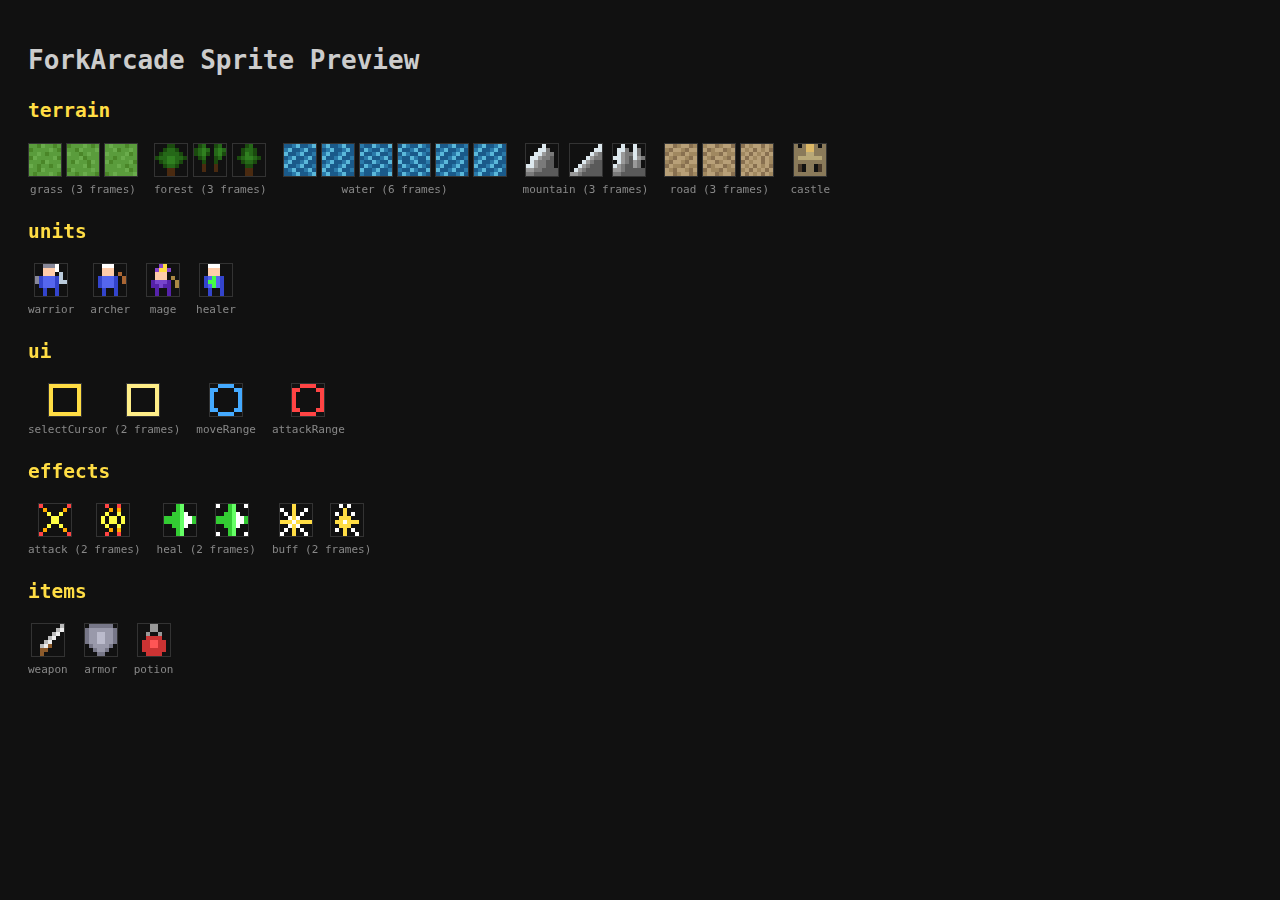
<file: _preview.html>
<!DOCTYPE html>
<html><head><meta charset="utf-8"><title>Sprite Preview</title>
<style>
  body { background: #111; color: #ccc; font-family: monospace; padding: 20px; }
  h2 { color: #fd4; margin-top: 24px; }
  .sprite-row { display: flex; gap: 16px; flex-wrap: wrap; margin: 8px 0; }
  .sprite-card { text-align: center; }
  .sprite-card canvas { border: 1px solid #333; display: block; margin: 4px auto; image-rendering: pixelated; }
  .sprite-card span { font-size: 11px; color: #888; }
  .frames-row { display: flex; gap: 4px; justify-content: center; }
</style></head><body>
<h1>ForkArcade Sprite Preview</h1>
<script>
var data = {"terrain": {"grass": {"w": 8, "h": 8, "palette": {"1": "#5a9c3c", "2": "#4a8628", "3": "#6aac4c"}, "frames": [["11231121", "21111312", "11312111", "23111132", "11123111", "31211213", "11231111", "12111312"], ["21113121", "11231113", "31121311", "11132111", "12311231", "11113211", "23111131", "11213112"], ["13111211", "11321131", "31111321", "11213111", "32111132", "11131211", "11111321", "21311113"]], "origin": [0, 0]}, "forest": {"w": 8, "h": 8, "palette": {"1": "#1a4a0e", "2": "#256818", "3": "#308020", "4": "#4a2a10"}, "frames": [["...11...", "..1221..", ".122221.", "12233221", ".123321.", "..1221..", "...44...", "...44..."], [".12..12.", "1232.232", "1231.231", ".12..12.", "..1..1..", "..4..4..", "..4..4..", "........"], ["...12...", "..1221..", "..1321..", ".123321.", "..1221..", "...11...", "...44...", "...44..."]], "origin": [0, 0]}, "water": {"w": 8, "h": 8, "palette": {"1": "#1a5a8a", "2": "#2a7aaa", "3": "#5ab8da"}, "frames": [["11231123", "23112311", "31123112", "12311231", "23112311", "31123112", "12311231", "11231123"], ["23112311", "12311231", "23112311", "31123112", "12311231", "23112311", "31123112", "23112311"], ["21132113", "13211321", "31123112", "12311231", "21132113", "13211321", "31123112", "21132113"], ["13211321", "31123112", "13211321", "21132113", "31123112", "13211321", "21132113", "13211321"], ["31123112", "12311231", "23112311", "31123112", "12311231", "23112311", "31123112", "12311231"], ["12311231", "23112311", "31123112", "12311231", "23112311", "31123112", "12311231", "23112311"]], "origin": [0, 0]}, "mountain": {"w": 8, "h": 8, "palette": {"1": "#5a5a5a", "2": "#7a7a7a", "3": "#9a9a9a", "4": "#dde8ee"}, "frames": [["....4...", "...442..", "..44322.", ".443221.", ".432211.", "4432211.", "33221111", "22111111"], [".......4", "......44", ".....432", "....4322", "...43211", "..432111", ".4321111", "33211111"], ["..4..4..", ".442.42.", ".432242.", "44321432", ".432132.", "4321132.", "33211111", "22111111"]], "origin": [0, 0]}, "road": {"w": 8, "h": 8, "palette": {"1": "#b8a078", "2": "#a08860", "3": "#887050"}, "frames": [["11321132", "23112311", "31223122", "12311231", "23112311", "31223122", "12311231", "11321132"], ["21132113", "13211321", "31223122", "12311231", "21132113", "13211321", "31223122", "21132113"], ["31211312", "12131213", "21312131", "13121312", "31211312", "12131213", "21312131", "13121312"]], "origin": [0, 0]}, "castle": {"w": 8, "h": 8, "palette": {"1": "#8a7a5a", "2": "#4a3a2a", "3": "#ddb866", "4": "#b8a878"}, "frames": [["1.1331.1", "11133111", "11144111", "14444441", "11111111", "12.11.21", "12.11.21", "11111111"]], "origin": [0, 0]}}, "units": {"warrior": {"w": 8, "h": 8, "palette": {"1": "#3344cc", "2": "#5566ee", "3": "#888899", "4": "#ffffff", "5": "#ffccaa", "6": "#bbccdd"}, "frames": [["..3334..", "..5554..", "..555.6.", "3122216.", "31222166", ".12221..", "..1..1..", "..1..1.."]], "origin": [0, 0]}, "archer": {"w": 8, "h": 8, "palette": {"1": "#3344cc", "2": "#5566ee", "3": "#aa6633", "4": "#ffffff", "5": "#ffccaa"}, "frames": [["..444...", "..555...", "..555.3.", ".12221.3", ".12221.3", ".12221..", "..1..1..", "..1..1.."]], "origin": [0, 0]}, "mage": {"w": 8, "h": 8, "palette": {"1": "#5522aa", "2": "#7744cc", "3": "#8844cc", "4": "#ffdd44", "5": "#ffccaa", "6": "#aa8844"}, "frames": [["...34...", "..3443..", "..555...", "..555.6.", ".12221.6", ".11211.6", "..1..1..", "..1..1.."]], "origin": [0, 0]}, "healer": {"w": 8, "h": 8, "palette": {"1": "#3344cc", "2": "#5566ee", "3": "#44ff44", "4": "#ffffff", "5": "#ffccaa"}, "frames": [["..444...", "..555...", "..555...", ".12321..", ".13321..", ".12321..", "..1..1..", "..1..1.."]], "origin": [0, 0]}}, "ui": {"selectCursor": {"w": 8, "h": 8, "palette": {"1": "#ffdd44", "2": "#ffee88"}, "frames": [["11111111", "1......1", "1......1", "1......1", "1......1", "1......1", "1......1", "11111111"], ["22222222", "2......2", "2......2", "2......2", "2......2", "2......2", "2......2", "22222222"]], "origin": [0, 0]}, "moveRange": {"w": 8, "h": 8, "palette": {"1": "#44aaff"}, "frames": [["..1111..", "11....11", "1......1", "1......1", "1......1", "1......1", "11....11", "..1111.."]], "origin": [0, 0]}, "attackRange": {"w": 8, "h": 8, "palette": {"1": "#ff4444"}, "frames": [["..1111..", "11....11", "1......1", "1......1", "1......1", "1......1", "11....11", "..1111.."]], "origin": [0, 0]}}, "effects": {"attack": {"w": 8, "h": 8, "palette": {"1": "#ff4444", "2": "#ffaa00", "3": "#ffff44"}, "frames": [["1......1", ".2....2.", "..3..3..", "...33...", "...33...", "..3..3..", ".2....2.", "1......1"], ["..1..1..", "...2.2..", "..3..3..", ".3.33.3.", ".3.33.3.", "..3..3..", "...2.2..", "..1..1.."]], "origin": [0, 0]}, "heal": {"w": 8, "h": 8, "palette": {"1": "#33cc33", "2": "#66ff66", "3": "#ffffff"}, "frames": [["...12...", "...12...", "..1123..", "11112331", "11112331", "..1123..", "...12...", "...12..."], ["3..12..3", "...12...", "..1123..", "11112331", "11112331", "..1123..", "...12...", "3..12..3"]], "origin": [0, 0]}, "buff": {"w": 8, "h": 8, "palette": {"1": "#ffdd44", "2": "#ffeeaa", "3": "#ffffff"}, "frames": [["...1....", "3..1..3.", ".3.1.3..", "..313...", "11131111", "..313...", ".3.1.3..", "3..1..3."], ["..3.3...", "...1....", ".3.1.3..", "..111...", ".113111.", "..111...", ".3.1.3..", "...1..3."]], "origin": [0, 0]}}, "items": {"weapon": {"w": 8, "h": 8, "palette": {"1": "#bbbbbb", "2": "#eeeeee", "3": "#8b5a2b"}, "frames": [[".......1", "......12", ".....12.", "....12..", "...12...", "..123...", "..33....", "..3....."]], "origin": [0, 0]}, "armor": {"w": 8, "h": 8, "palette": {"1": "#777788", "2": "#9999aa", "3": "#bbbbcc"}, "frames": [[".111111.", "12222221", "12233221", "12233221", "12233221", ".122221.", "..1221..", "...11..."]], "origin": [0, 0]}, "potion": {"w": 8, "h": 8, "palette": {"1": "#cc3333", "2": "#ff5555", "3": "#999999"}, "frames": [["...33...", "...33...", "..3..3..", "..1111..", ".112211.", ".112211.", ".111111.", "..1111.."]], "origin": [0, 0]}}};
function drawFrame(ctx,s,frame,x,y,sz){var px=s.frames[frame];var pw=sz/s.w,ph=sz/s.h;for(var r=0;r<s.h;r++){var l=px[r];for(var c=0;c<s.w;c++){var ch=l[c];if(ch==='.')continue;ctx.fillStyle=s.palette[ch];ctx.fillRect(x+c*pw,y+r*ph,Math.ceil(pw),Math.ceil(ph))}}}
for (var cat in data) {
  var h2 = document.createElement('h2'); h2.textContent = cat; document.body.appendChild(h2);
  var row = document.createElement('div'); row.className = 'sprite-row';
  for (var name in data[cat]) {
    var card = document.createElement('div'); card.className = 'sprite-card';
    var s = data[cat][name];
    var scale = 4;
    var framesRow = document.createElement('div'); framesRow.className = 'frames-row';
    for (var f = 0; f < s.frames.length; f++) {
      var w = s.w*scale, h = s.h*scale;
      var cv = document.createElement('canvas'); cv.width = w; cv.height = h;
      drawFrame(cv.getContext('2d'), s, f, 0, 0, w);
      framesRow.appendChild(cv);
    }
    card.appendChild(framesRow);
    var label = document.createElement('span');
    label.textContent = name + (s.frames.length > 1 ? ' (' + s.frames.length + ' frames)' : '');
    card.appendChild(label); row.appendChild(card);
  }
  document.body.appendChild(row);
}
</script></body></html>
</file>
